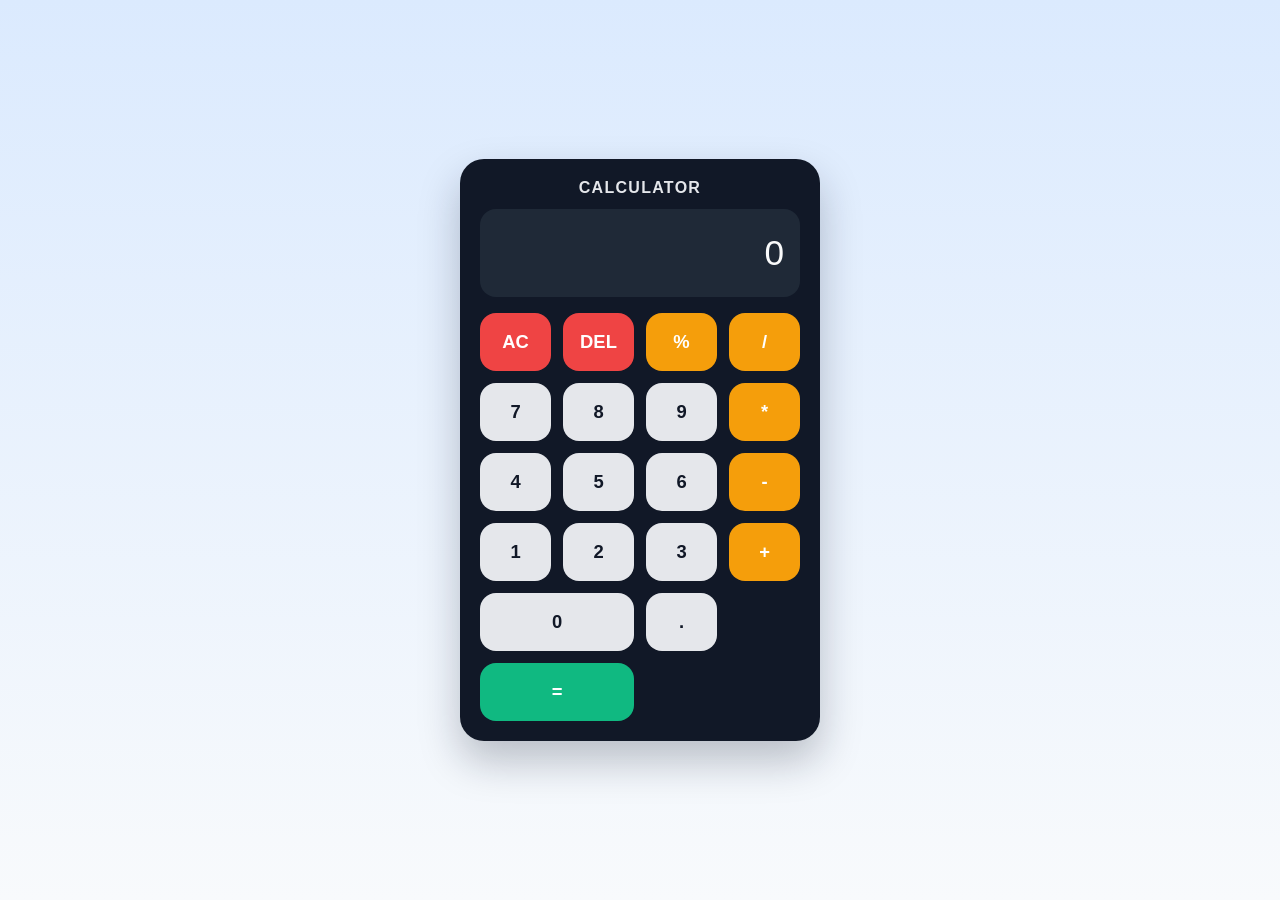
<file: calculator.html>
<!DOCTYPE html>
<html lang="en">
<head>
  <meta charset="UTF-8">
  <meta name="viewport" content="width=device-width, initial-scale=1.0">
  <title>Actual Calculator</title>
  <style>
    * {
      box-sizing: border-box;
    }

    body {
      margin: 0;
      min-height: 100vh;
      display: grid;
      place-items: center;
      font-family: Arial, sans-serif;
      background: linear-gradient(180deg, #dbeafe, #f8fafc);
      padding: 24px;
    }

    .calculator {
      width: min(100%, 360px);
      background: #111827;
      border-radius: 24px;
      padding: 20px;
      box-shadow: 0 20px 40px rgba(15, 23, 42, 0.25);
    }

    .title {
      margin: 0 0 12px;
      color: #e5e7eb;
      font-size: 1rem;
      letter-spacing: 0.08em;
      text-transform: uppercase;
      text-align: center;
    }

    .display {
      width: 100%;
      min-height: 88px;
      border: 0;
      border-radius: 16px;
      margin-bottom: 16px;
      padding: 16px;
      background: #1f2937;
      color: #f9fafb;
      font-size: 2.2rem;
      text-align: right;
    }

    .keys {
      display: grid;
      grid-template-columns: repeat(4, 1fr);
      gap: 12px;
    }

    button {
      border: 0;
      border-radius: 16px;
      padding: 18px 12px;
      font-size: 1.15rem;
      font-weight: bold;
      cursor: pointer;
    }

    .number,
    .decimal {
      background: #e5e7eb;
      color: #111827;
    }

    .operator {
      background: #f59e0b;
      color: #ffffff;
    }

    .action {
      background: #ef4444;
      color: #ffffff;
    }

    .equals {
      background: #10b981;
      color: #ffffff;
      grid-column: span 2;
    }

    .zero {
      grid-column: span 2;
    }
  </style>
</head>
<body>
  <div class="calculator">
    <h1 class="title">Calculator</h1>
    <input id="display" class="display" type="text" value="0" readonly>

    <div class="keys">
      <button class="action" data-action="clear">AC</button>
      <button class="action" data-action="delete">DEL</button>
      <button class="operator" data-value="%">%</button>
      <button class="operator" data-value="/">/</button>

      <button class="number" data-value="7">7</button>
      <button class="number" data-value="8">8</button>
      <button class="number" data-value="9">9</button>
      <button class="operator" data-value="*">*</button>

      <button class="number" data-value="4">4</button>
      <button class="number" data-value="5">5</button>
      <button class="number" data-value="6">6</button>
      <button class="operator" data-value="-">-</button>

      <button class="number" data-value="1">1</button>
      <button class="number" data-value="2">2</button>
      <button class="number" data-value="3">3</button>
      <button class="operator" data-value="+">+</button>

      <button class="number zero" data-value="0">0</button>
      <button class="decimal" data-value=".">.</button>
      <button class="equals" data-action="calculate">=</button>
    </div>
  </div>

  <script>
    const display = document.getElementById("display");
    const keys = document.querySelector(".keys");

    function updateDisplay(value) {
      display.value = value || "0";
    }

    function appendValue(value) {
      if (display.value === "0" && value !== ".") {
        updateDisplay(value);
        return;
      }

      const lastNumber = display.value.split(/[\+\-\*\/%]/).pop();
      if (value === "." && lastNumber.includes(".")) {
        return;
      }

      updateDisplay(display.value + value);
    }

    function appendOperator(operator) {
      const current = display.value;
      const lastChar = current.slice(-1);

      if ("+-*/%".includes(lastChar)) {
        updateDisplay(current.slice(0, -1) + operator);
        return;
      }

      updateDisplay(current + operator);
    }

    function clearDisplay() {
      updateDisplay("0");
    }

    function deleteLast() {
      if (display.value.length <= 1 || display.value === "Error") {
        clearDisplay();
        return;
      }

      updateDisplay(display.value.slice(0, -1));
    }

    function calculate() {
      try {
        const expression = display.value.replace(/%/g, "/100");
        const result = Function('"use strict"; return (' + expression + ")")();

        if (!Number.isFinite(result)) {
          throw new Error("Invalid");
        }

        updateDisplay(String(result));
      } catch (error) {
        updateDisplay("Error");
      }
    }

    keys.addEventListener("click", function (event) {
      const button = event.target.closest("button");
      if (!button) {
        return;
      }

      const value = button.dataset.value;
      const action = button.dataset.action;

      if (action === "clear") {
        clearDisplay();
        return;
      }

      if (action === "delete") {
        deleteLast();
        return;
      }

      if (action === "calculate") {
        calculate();
        return;
      }

      if ("+-*/%".includes(value)) {
        appendOperator(value);
        return;
      }

      appendValue(value);
    });
  </script>
</body>
</html>
</file>
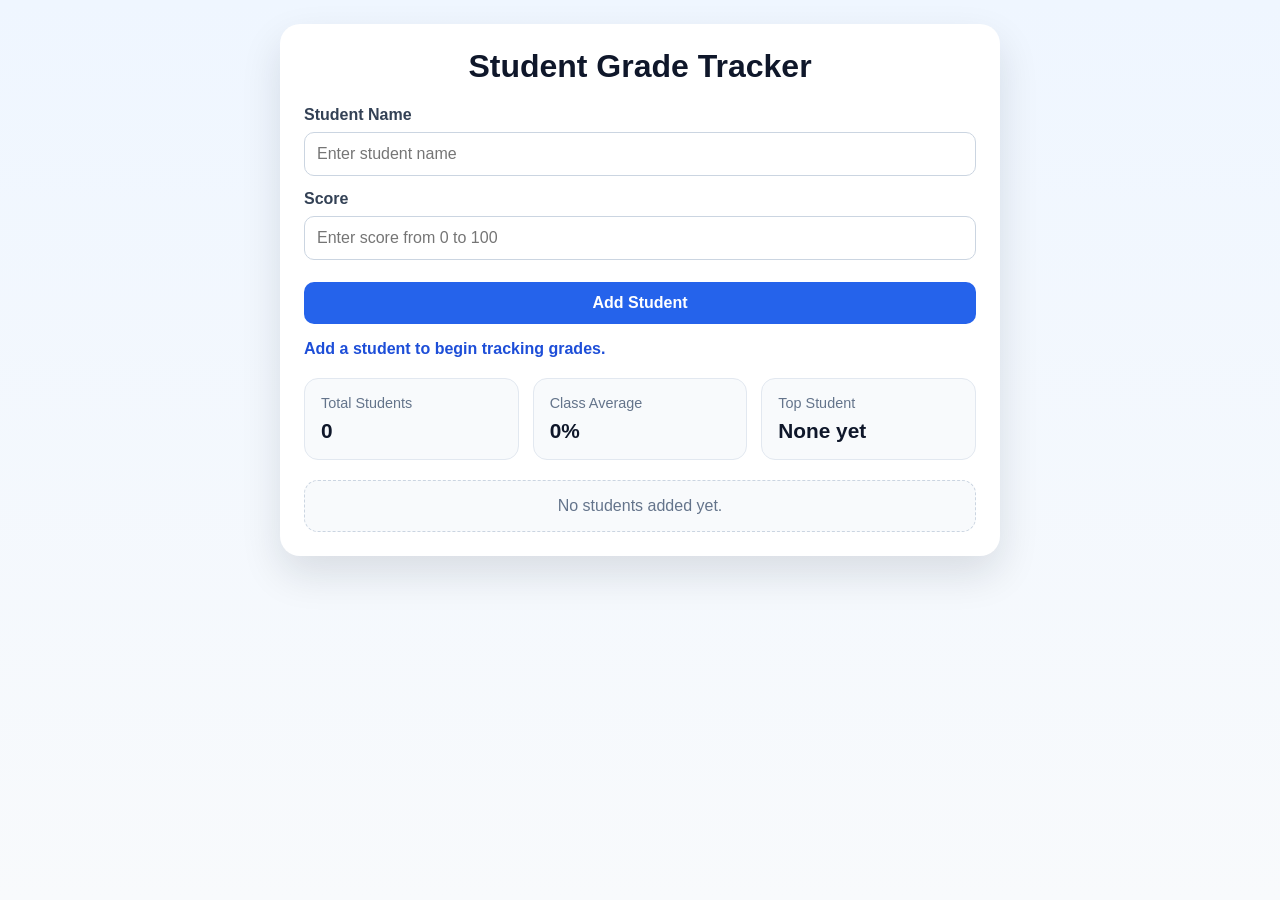
<file: grade-tracker.html>
<!DOCTYPE html>
<html lang="en">
<head>
  <meta charset="UTF-8">
  <meta name="viewport" content="width=device-width, initial-scale=1.0">
  <title>Student Grade Tracker</title>
  <style>
    * {
      box-sizing: border-box;
    }

    body {
      margin: 0;
      min-height: 100vh;
      font-family: Arial, sans-serif;
      background: linear-gradient(180deg, #eff6ff, #f8fafc);
      padding: 24px;
    }

    .container {
      max-width: 720px;
      margin: 0 auto;
      background: #ffffff;
      padding: 24px;
      border-radius: 20px;
      box-shadow: 0 18px 40px rgba(15, 23, 42, 0.12);
    }

    h1 {
      margin-top: 0;
      text-align: center;
      color: #0f172a;
    }

    .form-grid {
      display: grid;
      gap: 14px;
      margin-top: 20px;
    }

    label {
      display: block;
      font-weight: bold;
      color: #334155;
    }

    input,
    button {
      width: 100%;
      padding: 12px;
      margin-top: 8px;
      font-size: 16px;
      border-radius: 10px;
      box-sizing: border-box;
    }

    input {
      border: 1px solid #cbd5e1;
    }

    button {
      border: 0;
      background: #2563eb;
      color: #ffffff;
      cursor: pointer;
      font-weight: bold;
    }

    #student-status {
      margin-top: 16px;
      font-weight: bold;
      color: #1d4ed8;
    }

    .summary {
      display: grid;
      grid-template-columns: repeat(auto-fit, minmax(160px, 1fr));
      gap: 14px;
      margin-top: 20px;
    }

    .summary-card,
    .student-card {
      background: #f8fafc;
      border: 1px solid #e2e8f0;
      border-radius: 14px;
      padding: 16px;
    }

    .summary-card p,
    .student-card p,
    .student-card h3 {
      margin: 6px 0;
    }

    .summary-card span {
      display: block;
      font-size: 0.9rem;
      color: #64748b;
    }

    .summary-card strong {
      display: block;
      margin-top: 8px;
      font-size: 1.3rem;
      color: #0f172a;
    }

    #student-list {
      display: grid;
      gap: 14px;
      margin-top: 20px;
    }

    .empty {
      padding: 16px;
      border-radius: 14px;
      background: #f8fafc;
      border: 1px dashed #cbd5e1;
      color: #64748b;
      text-align: center;
    }
  </style>
</head>
<body>
  <div class="container">
    <h1>Student Grade Tracker</h1>

    <form id="student-form" class="form-grid">
      <label for="student-name">
        Student Name
        <input id="student-name" type="text" placeholder="Enter student name">
      </label>

      <label for="student-score">
        Score
        <input id="student-score" type="number" min="0" max="100" placeholder="Enter score from 0 to 100">
      </label>

      <button type="submit">Add Student</button>
    </form>

    <p id="student-status">Add a student to begin tracking grades.</p>

    <div class="summary">
      <div class="summary-card">
        <span>Total Students</span>
        <strong id="total-students">0</strong>
      </div>
      <div class="summary-card">
        <span>Class Average</span>
        <strong id="class-average">0%</strong>
      </div>
      <div class="summary-card">
        <span>Top Student</span>
        <strong id="top-student">None yet</strong>
      </div>
    </div>

    <div id="student-list"></div>
  </div>

  <script>
    const studentForm = document.getElementById("student-form");
    const studentName = document.getElementById("student-name");
    const studentScore = document.getElementById("student-score");
    const totalStudents = document.getElementById("total-students");
    const classAverage = document.getElementById("class-average");
    const topStudent = document.getElementById("top-student");
    const studentStatus = document.getElementById("student-status");
    const studentList = document.getElementById("student-list");

    const students = [];

    function getGrade(score) {
      if (score >= 80) return "A";
      if (score >= 70) return "B";
      if (score >= 60) return "C";
      if (score >= 50) return "D";
      return "F";
    }

    function renderStudents() {
      if (students.length === 0) {
        totalStudents.textContent = "0";
        classAverage.textContent = "0%";
        topStudent.textContent = "None yet";
        studentList.innerHTML = '<div class="empty">No students added yet.</div>';
        return;
      }

      let total = 0;
      let bestStudent = students[0];

      for (let i = 0; i < students.length; i++) {
        total += students[i].score;

        if (students[i].score > bestStudent.score) {
          bestStudent = students[i];
        }
      }

      const average = total / students.length;

      totalStudents.textContent = students.length;
      classAverage.textContent = Math.round(average) + "%";
      topStudent.textContent = bestStudent.name + " (" + bestStudent.score + "%)";

      let cards = "";

      for (let i = 0; i < students.length; i++) {
        cards += `
          <div class="student-card">
            <h3>${students[i].name}</h3>
            <p>Score: ${students[i].score}%</p>
            <p>Grade: ${students[i].grade}</p>
            <p>Status: ${students[i].score >= 50 ? "Pass" : "Fail"}</p>
          </div>
        `;
      }

      studentList.innerHTML = cards;
    }

    studentForm.addEventListener("submit", function (event) {
      event.preventDefault();

      const name = studentName.value.trim();
      const score = Number(studentScore.value);

      if (name === "") {
        studentStatus.textContent = "Please enter the student name.";
        return;
      }

      if (Number.isNaN(score) || score < 0 || score > 100) {
        studentStatus.textContent = "Please enter a valid score between 0 and 100.";
        return;
      }

      const student = {
        name: name,
        score: score,
        grade: getGrade(score)
      };

      students.push(student);
      studentStatus.textContent = name + " added successfully with grade " + student.grade + ".";

      studentForm.reset();
      renderStudents();
    });

    renderStudents();
  </script>
</body>
</html>
</file>
